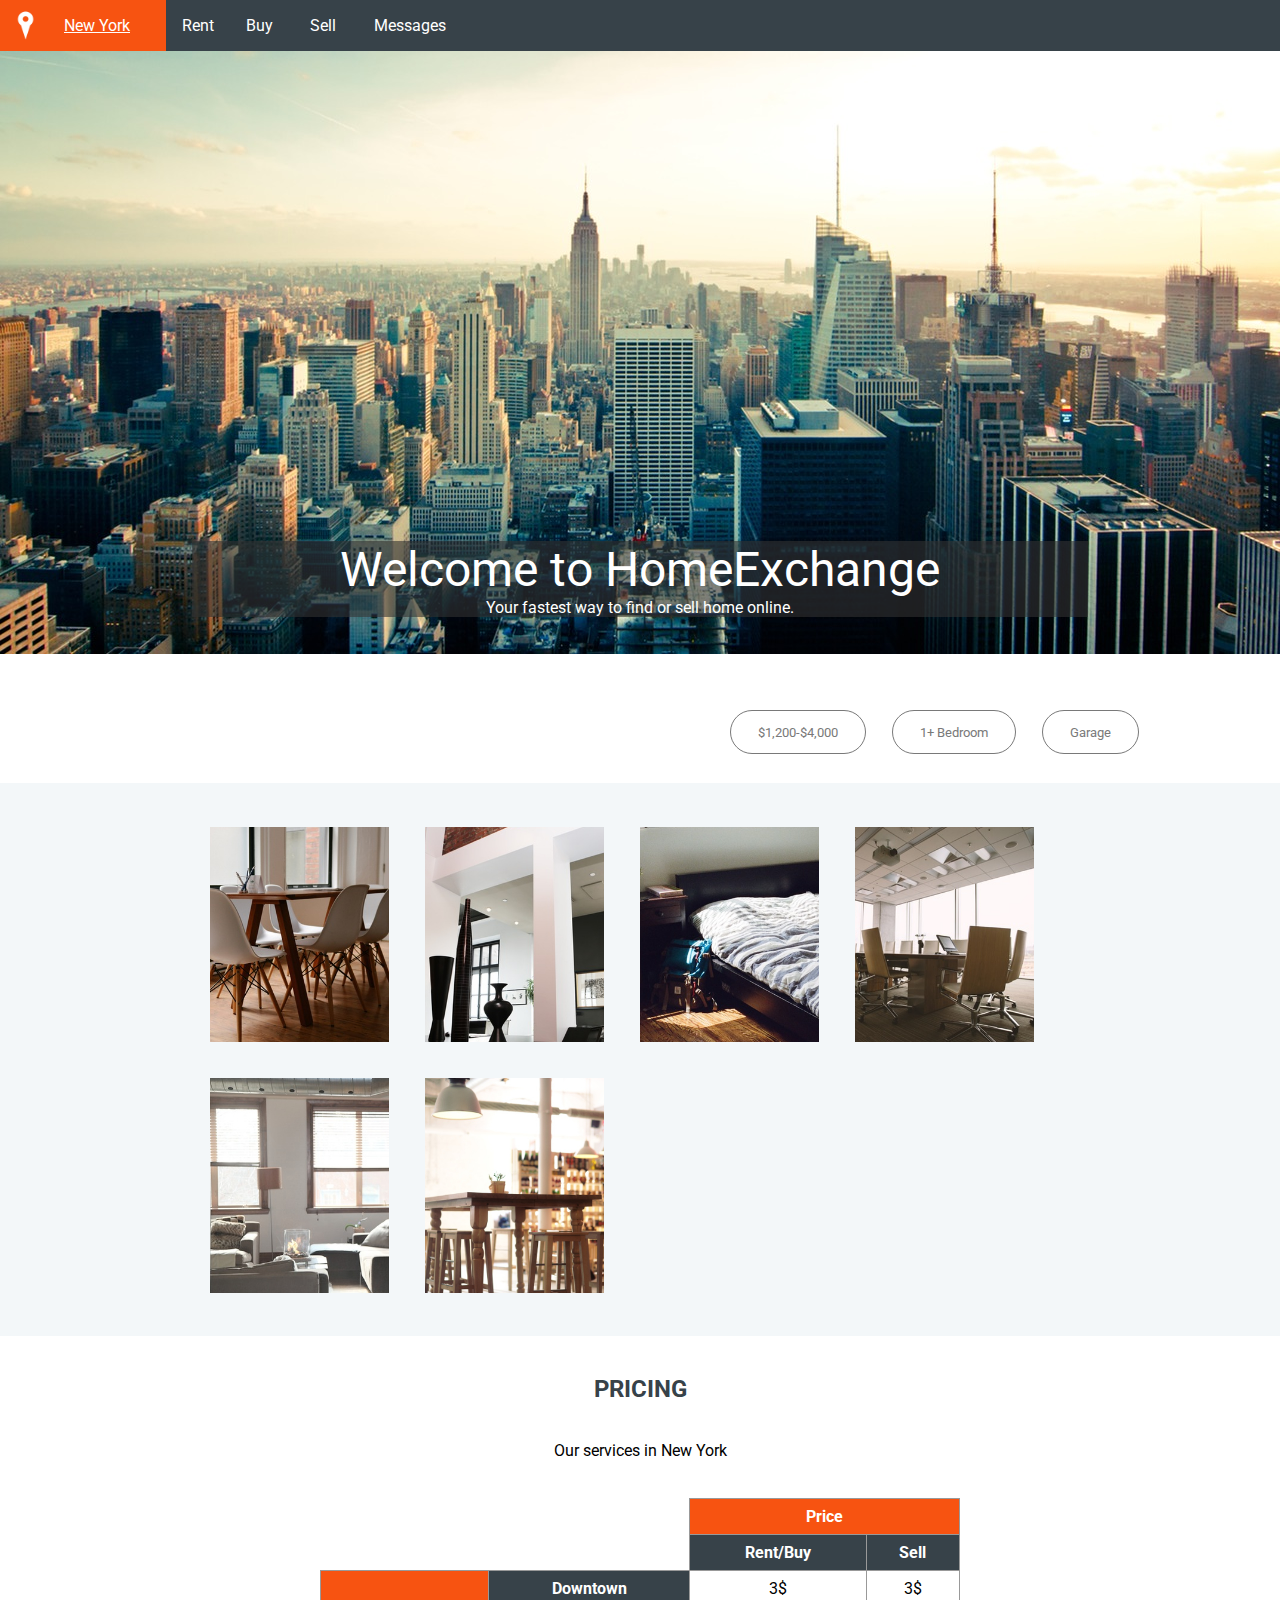
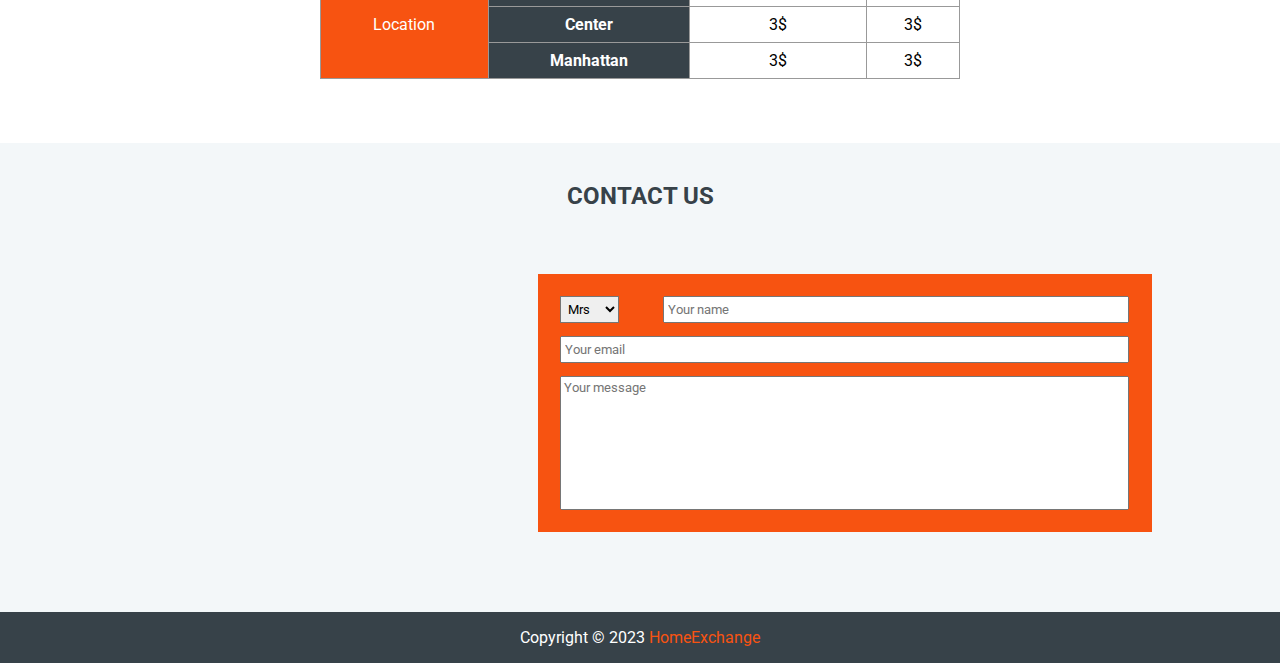
<file: index.html>
<!DOCTYPE html>
<html lang="en">

<head>
    <meta charset="UTF-8">
    <meta name="viewport" content="width=device-width, initial-scale=1.0">
    <title>Git Domaci</title>
    <link rel="stylesheet" href="css/style.css">
    <link rel="preconnect" href="https://fonts.googleapis.com">
    <link rel="preconnect" href="https://fonts.gstatic.com" crossorigin>
    <link href="https://fonts.googleapis.com/css2?family=Roboto:wght@400;700&display=swap" rel="stylesheet">
</head>

<body>
    <nav>
        <a>New York</a>
        <a>Rent</a>
        <a>Buy</a>
        <a>Sell</a>
        <a>Messages</a>
    </nav>
    <header>
        <div>
            <h1>Welcome to HomeExchange</h1>
            <p>Your fastest way to find or sell home online.</p>
        </div>
    </header>
    <main>
        <section class="filtersSection">
            <button>$1,200-$4,000</button>
            <button>1+ Bedroom</button>
            <button>Garage</button>
        </section>
        <section class="resultsSection">
            <div class="result option1">
                <div class="resultCard">
                    <p>Loft Apartment</p>
                    <p>$3,000</p>
                </div>
            </div>
            <div class="result option1">
                <div class="resultCard">
                    <p>Lovely House</p>
                    <p>$3,500</p>
                </div>
            </div>
            <div class="result option1">
                <div class="resultCard">
                    <p>Beachside Condo</p>
                    <p>$2,300</p>
                </div>
            </div>
            <div class="result option1">
                <div class="resultCard">
                    <p>Center Town Studio</p>
                    <p>$2,800</p>
                </div>
            </div>
            <div class="result option1">
                <div class="resultCard">
                    <p>Artist Studio</p>
                    <p>$3,500</p>
                </div>
            </div>
            <div class="result option1">
                <div class="resultCard">
                    <p>Downtown Apartment</p>
                    <p>$1,500</p>
                </div>
            </div>
        </section>
        <section class="pricingSection">
            <h2>PRICING</h2>
            <p>Our services in New York</p>
            <table>
                <button>Check the prices</button>
                <tr>
                    <th colspan="2" rowspan="2" class="emptyCell"></th>
                    <th colspan="2" class="orangeCell">Price</th>
                </tr>
                <tr>
                    <th class="blueCell">Rent/Buy</th>
                    <th class="blueCell">Sell</th>
                </tr>
                <tr>
                    <td rowspan="3" class="orangeCell">Location</td>
                    <th class="blueCell">Downtown</th>
                    <td>3$</td>
                    <td>3$</td>
                </tr>
                <tr>
                    <th class="blueCell">Center</th>
                    <td>3$</td>
                    <td>3$</td>
                </tr>
                <tr>
                    <th class="blueCell">Manhattan</th>
                    <td>3$</td>
                    <td>3$</td>
                </tr>
            </table>
        </section>
        <section class="contactSection">
            <h2>CONTACT US</h2>
            <div>
                <iframe src="https://www.google.com/maps/embed?pb=!1m18!1m12!1m3!1d132809.6927249689!2d-74.00899941553585!3d40.79058894698541!2m3!1f0!2f0!3f0!3m2!1i1024!2i768!4f13.1!3m3!1m2!1s0x89c2589a018531e3%3A0xb9df1f7387a94119!2sCentral%20Park!5e0!3m2!1sen!2srs!4v1703635811276!5m2!1sen!2srs" width="400" height="300" style="border:0;" allowfullscreen="" loading="lazy" referrerpolicy="no-referrer-when-downgrade"></iframe>
                <form action="#" method="post">
                    <select name="title" id="title">
                        <option value="Mrs">Mrs</option>
                        <option value="Ms">Ms</option>
                        <option value="Dr">Dr</option>
                        <option value="Mr">Mr</option>
                    </select>
                    <input type="text" name="name" placeholder="Your name">
                    <input type="email" name="email" placeholder="Your email">
                    <textarea name="message"  placeholder="Your message"></textarea>
                </form>
            </div>
        </section>
    </main>
    <footer>
        Copyright © 2023 <span>HomeExchange</span>
    </footer>
</body>

</html>
</file>
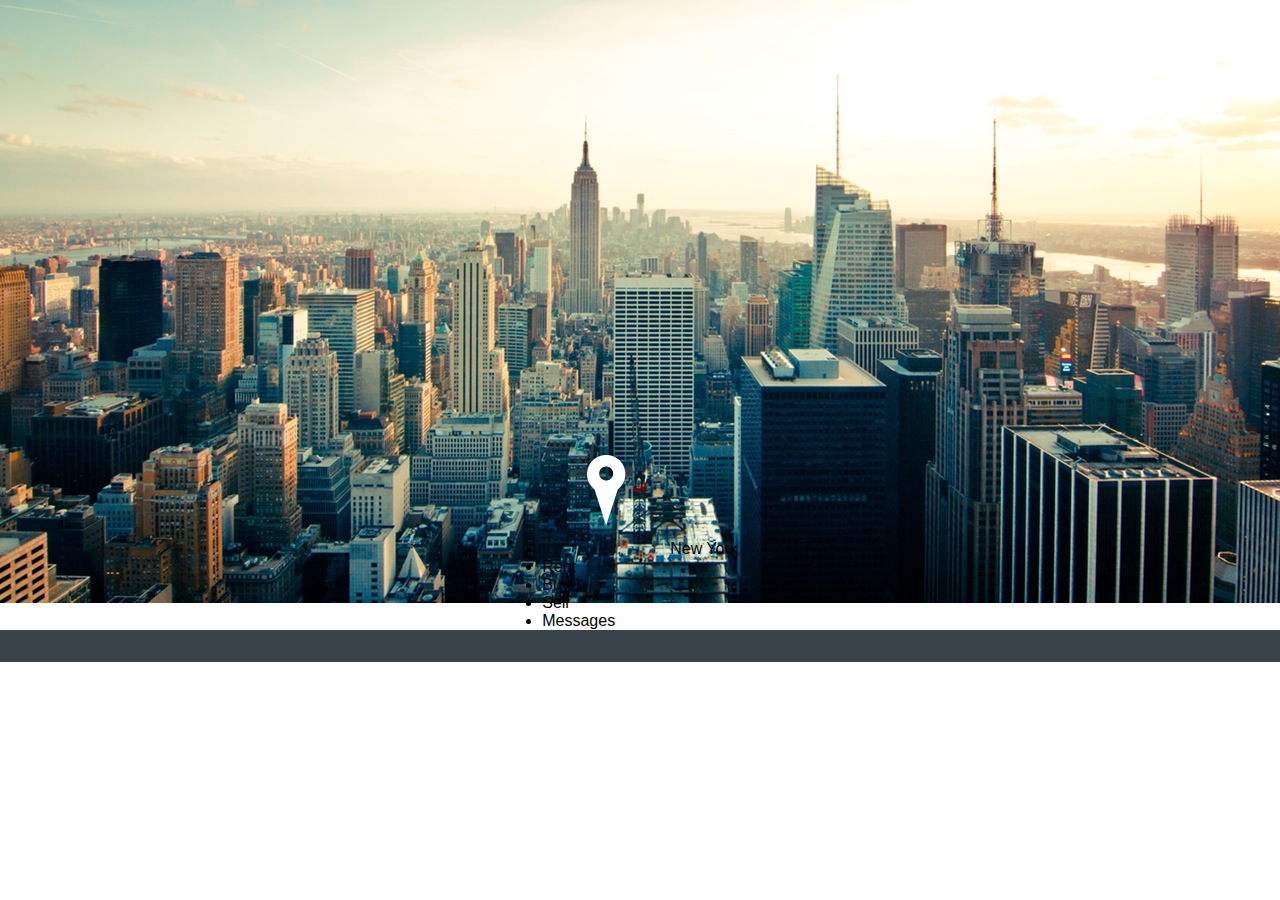
<file: domaci.html>
<!DOCTYPE html>
<html>

<head>
    <meta charset="UTF-8">
    <title>Domaci</title>
    <link rel="stylesheet" href="css/style.css" />
</head>

<body>
    <header>
        <ul>
            <li id="active"><img src="slike/location.png" />New York</li>
            <li>Rent</li>
            <li>Buy</li>
            <li>Sell</li>
            <li>Messages</li>
        </ul>
    </header>
    <main>

    </main>
    <footer>

    </footer>
</body>

</html>
</file>
<file: css/style.css>
* {
  padding: 0;
  margin: 0;
  box-sizing: border-box;
  font-family: "Roboto", sans-serif;
}

section:nth-of-type(even) {
  background-color: #f3f7f9;
}

nav {
  display: flex;
  background-color: #374249;
}
nav img {
  width: 18pt;
}
nav a {
  padding: 1em;
  color: #fff;
  background-color: unset;
  border: none;
  width: 5%;
}
nav a:nth-of-type(1) {
  background: url(../slike/location.png) #f75311;
  background-repeat: no-repeat;
  background-size: auto 100%;
  width: 13%;
  text-decoration: underline 1px;
  padding-left: 5%;
}

header {
  width: 100%;
  background: url(../slike/intro.jpg);
  background-repeat: no-repeat;
  background-size: 100%;
  height: 70vh;
  display: flex;
  justify-content: center;
  align-items: end;
}
header div {
  margin: 5%;
  background-color: rgba(50, 50, 50, 0.6);
  width: 70%;
  text-align: center;
  color: #fff;
}
header div h1 {
  font-weight: 400;
  font-size: 3em;
}
header div p {
  font-size: 1em;
}

.filtersSection {
  display: flex;
  justify-content: flex-end;
  padding: 1em 10%;
  color: #797979;
}
.filtersSection button {
  color: #797979;
  background-color: unset;
  padding: 1em 2em;
  border-radius: 100000000px;
  margin: 1em;
  border: 1px solid #797979;
}
.filtersSection button:hover {
  background-color: #cfd1d3;
}

.resultsSection {
  padding: 2% 15%;
  display: flex;
  flex-wrap: wrap;
}
.resultsSection > div:nth-of-type(1) {
  background: url(../slike/1.jpg);
  background-repeat: no-repeat;
  background-size: 100% auto;
}
.resultsSection > div:nth-of-type(2) {
  background: url(../slike/2.jpg);
  background-repeat: no-repeat;
  background-size: 100% auto;
}
.resultsSection > div:nth-of-type(3) {
  background: url(../slike/3.jpg);
  background-repeat: no-repeat;
  background-size: 100% auto;
}
.resultsSection > div:nth-of-type(4) {
  background: url(../slike/4.jpg);
  background-repeat: no-repeat;
  background-size: 100% auto;
}
.resultsSection > div:nth-of-type(5) {
  background: url(../slike/5.jpg);
  background-repeat: no-repeat;
  background-size: 100% auto;
}
.resultsSection > div:nth-of-type(6) {
  background: url(../slike/6.jpg);
  background-repeat: no-repeat;
  background-size: 100% auto;
}
.resultsSection > div {
  width: 20%;
  aspect-ratio: 5/6;
  margin: 2%;
}
.resultsSection > div > div {
  display: none;
  background-color: rgba(250, 250, 250, 0.6);
  width: 100%;
  height: 40%;
  padding: 8%;
}
.resultsSection > div:hover > div {
  display: block;
}

h2 {
  color: #374249;
}

.pricingSection {
  padding: 3% 0 3%;
  text-align: center;
}
.pricingSection button {
  display: none;
}
.pricingSection p {
  margin: 3% 0;
}
.pricingSection table {
  width: 50%;
  margin: 2% auto;
  border-spacing: 0;
  border-collapse: collapse;
}
.pricingSection table .orangeCell {
  background-color: #f75311;
  color: #fff;
}
.pricingSection table .blueCell {
  background-color: #374249;
  color: #fff;
}
.pricingSection table .emptyCell {
  border-top: unset;
  border-left: unset;
}
.pricingSection table td,
.pricingSection table th {
  padding: 0.5em;
  border: 1px solid #999;
}

.contactSection {
  text-align: center;
  padding: 3% 0;
}
.contactSection h2 {
  margin-bottom: 5%;
}
.contactSection div {
  display: flex;
  width: 80%;
  margin: auto;
  justify-content: space-between;
  align-items: start;
}
.contactSection div form {
  width: 60%;
  background-color: #f75311;
  padding: 1em;
  display: flex;
  flex-wrap: wrap;
  justify-content: space-between;
  align-items: start;
}
.contactSection div form select {
  padding: 0.2em;
  width: 10%;
  border-radius: 0;
  margin: 0.5em;
  height: 2em;
}
.contactSection div form input[type=text] {
  padding: 0.2em;
  width: 80%;
  margin: 0.5em;
  height: 2em;
}
.contactSection div form input[type=email] {
  width: 100%;
  padding: 0.2em;
  margin: 0.5em;
  height: 2em;
}
.contactSection div form textarea {
  padding: 0.2em;
  width: 100%;
  resize: none;
  margin: 0.5em;
  height: 10em;
}

footer {
  color: #fff;
  background-color: #374249;
  padding: 1em;
  text-align: center;
}
footer span {
  color: #f75311;
}

@media screen and (max-width: 1200px) {
  nav a:nth-of-type(1) {
    width: 20%;
    padding-left: 6%;
  }

  .resultsSection {
    justify-content: space-around;
  }
  .resultsSection > div {
    width: 45%;
    aspect-ratio: 1/1;
  }

  .pricingSection table {
    width: 70%;
  }

  .contactSection div {
    flex-direction: column;
    align-items: center;
  }
  .contactSection div form {
    margin-top: 5%;
    width: 100%;
  }
}
@media screen and (max-width: 600px) {
  nav {
    flex-direction: column;
    align-items: center;
  }
  nav > a {
    text-align: center;
    width: 50%;
    display: none;
  }
  nav a:nth-of-type(1) {
    width: 100%;
    padding-left: 15%;
    display: block;
    text-align: left;
  }
  nav:hover a {
    display: block;
  }

  header {
    background: #000;
    height: unset;
  }
  header > div {
    background-color: unset;
  }

  .filtersSection {
    padding: 5% 0;
    justify-content: space-evenly;
  }
  .filtersSection > button {
    margin: 0;
  }

  .resultsSection {
    width: 100%;
    padding: 0;
  }
  .resultsSection > div {
    width: 95%;
    margin: 3% 0;
  }

  .pricingSection {
    color: #797979;
  }
  .pricingSection button {
    color: #797979;
    display: inline-block;
    background-color: unset;
    padding: 1em 2em;
    border-radius: 100000000px;
    margin: 1em 0 3em;
    border: 1px solid #797979;
  }
  .pricingSection button:hover {
    background-color: #cfd1d3;
  }
  .pricingSection table {
    display: none;
  }

  .contactSection > div {
    width: 100%;
  }
  .contactSection > div form {
    width: 95%;
    margin-bottom: 5%;
  }
  .contactSection > div form select {
    width: 100%;
  }
  .contactSection > div form input[type=text] {
    width: 100%;
  }
}

/*# sourceMappingURL=style.css.map */
</file>
